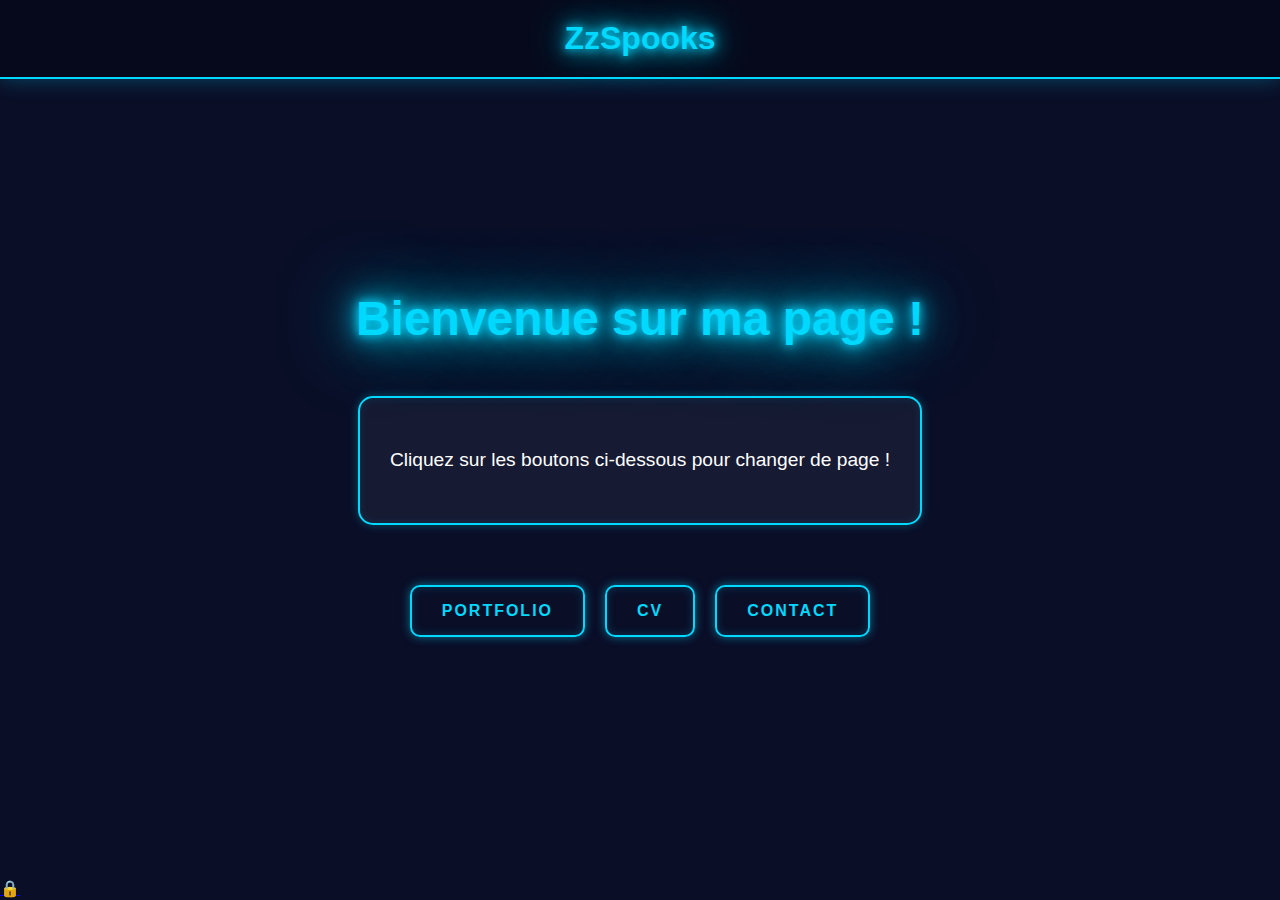
<file: index.html>
<!DOCTYPE html>
<html lang="fr">
<head>
    <meta charset="UTF-8">
    <meta name="viewport" content="width=device-width, initial-scale=1.0">
    <title>Accueil</title>
    <link rel="stylesheet" href="style.css">
</head>
<body>
    <header>
        <h1>ZzSpooks</h1>
    </header>

    <div class="container">
        <h1 id="mainTitle">Bienvenue sur ma page !</h1>
        
        <div class="content" id="mainContent">
            <p id="mainText">Cliquez sur les boutons ci-dessous pour changer de page !</p>
        </div>

        <!-- Boutons de navigation Portfolio et Contact -->
        <div class="nav-button-container">
            <a href="portfolio.html" class="neon-button nav-btn">Portfolio</a>
            <a href="cv.html" class="neon-button nav-btn">CV</a>
            <a href="contact.html" class="neon-button nav-btn">Contact</a>
        </div>
    </div>

    <script src="script.js"></script>
    <!-- Bouton secret en bas à droite -->
    <a href="side/indexside.html" class="secret-button" title="?">
        🔒
    </a>

    <script src="script.js"></script>
</body>
</html>
</file>
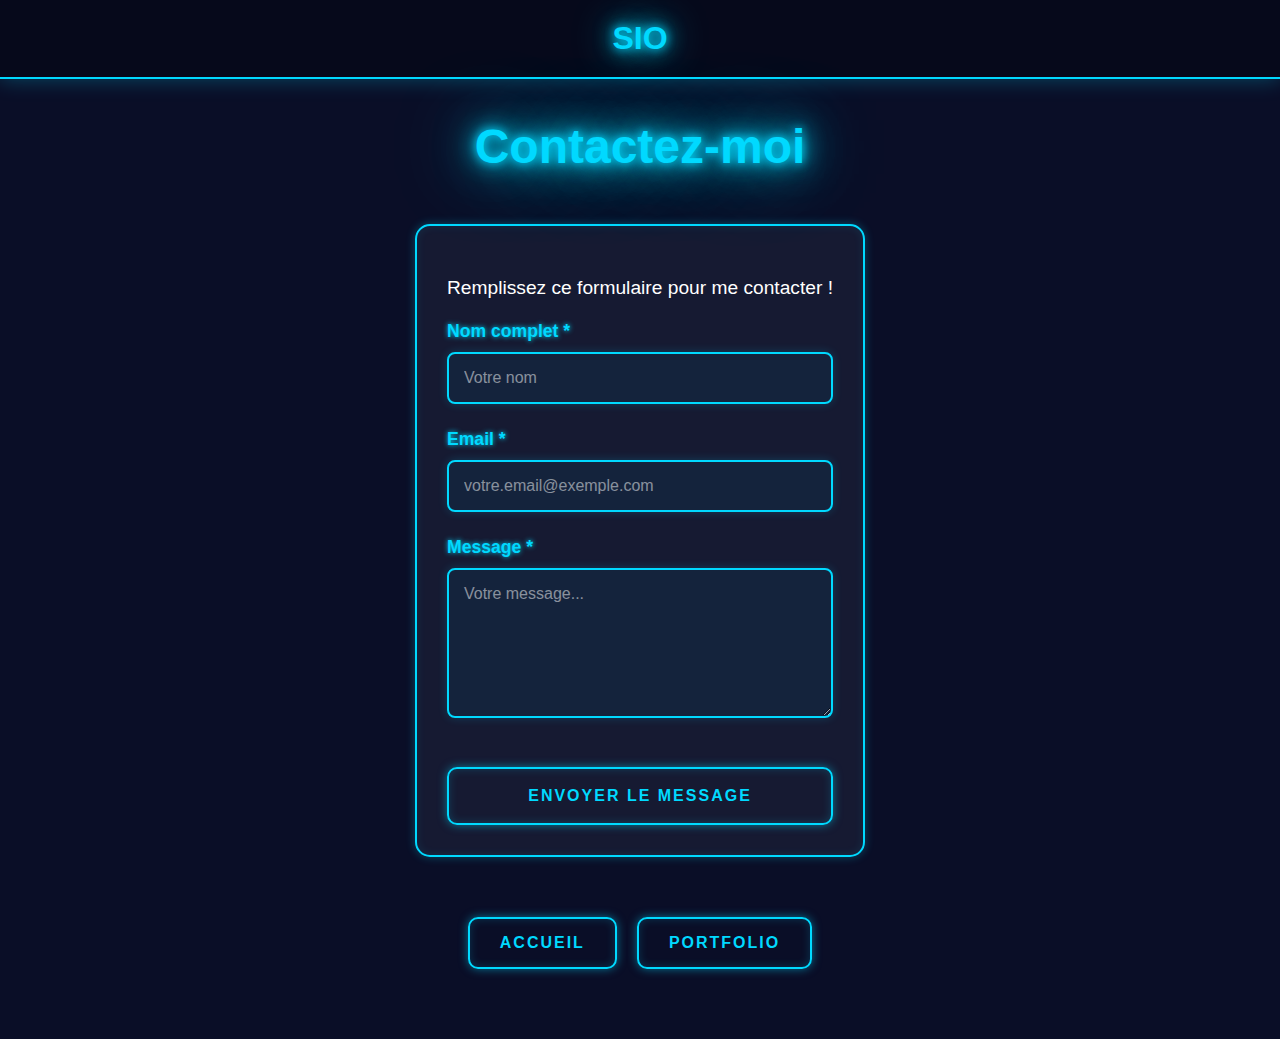
<file: contact.html>
<!DOCTYPE html>
<html lang="fr">
<head>
    <meta charset="UTF-8">
    <meta name="viewport" content="width=device-width, initial-scale=1.0">
    <title>Contact</title>
    <link rel="stylesheet" href="style.css">
    <style>
        /* Styles spécifiques pour le formulaire de contact */
        .form-group {
            margin-bottom: 25px;
            text-align: left;
        }

        .form-group label {
            display: block;
            margin-bottom: 10px;
            color: #00d9ff;
            font-weight: bold;
            font-size: 1.1rem;
            text-shadow: 0 0 5px #00d9ff;
        }

        .form-group input,
        .form-group textarea {
            width: 100%;
            padding: 15px;
            background: rgba(0, 217, 255, 0.05);
            border: 2px solid #00d9ff;
            border-radius: 8px;
            color: #fff;
            font-size: 1rem;
            font-family: 'Arial', sans-serif;
            transition: all 0.3s ease;
            box-shadow: 0 0 10px rgba(0, 217, 255, 0.2);
        }

        .form-group input:focus,
        .form-group textarea:focus {
            outline: none;
            background: rgba(0, 217, 255, 0.1);
            box-shadow: 0 0 20px rgba(0, 217, 255, 0.5);
        }

        .form-group textarea {
            min-height: 150px;
            resize: vertical;
        }

        .form-group input::placeholder,
        .form-group textarea::placeholder {
            color: rgba(255, 255, 255, 0.5);
        }

        .submit-btn {
            width: 100%;
            padding: 18px;
            margin-top: 20px;
        }

        #formMessage {
            margin-top: 20px;
            padding: 15px;
            border-radius: 8px;
            display: none;
            text-align: center;
            font-weight: bold;
        }

        #formMessage.success {
            display: block;
            background: rgba(0, 255, 136, 0.1);
            border: 2px solid #00ff88;
            color: #00ff88;
            box-shadow: 0 0 15px rgba(0, 255, 136, 0.3);
        }
    </style>
</head>
<body>
    <header>
        <h1>SIO</h1>
    </header>

    <div class="container">
        <h1 id="mainTitle">Contactez-moi</h1>
        
        <div class="content" style="max-width: 600px;">
            <p>Remplissez ce formulaire pour me contacter !</p>
            
            <form id="contactForm">
                <div class="form-group">
                    <label for="name">Nom complet *</label>
                    <input type="text" id="name" name="name" placeholder="Votre nom" required>
                </div>

                <div class="form-group">
                    <label for="email">Email *</label>
                    <input type="email" id="email" name="email" placeholder="votre.email@exemple.com" required>
                </div>

                <div class="form-group">
                    <label for="message">Message *</label>
                    <textarea id="message" name="message" placeholder="Votre message..." required></textarea>
                </div>

                <button type="submit" class="neon-button submit-btn">Envoyer le message</button>
            </form>

            <div id="formMessage"></div>
        </div>

        <div class="nav-button-container" style="margin-top: 30px;">
            <a href="index.html" class="neon-button nav-btn">Accueil</a>
            <a href="portfolio.html" class="neon-button nav-btn">Portfolio</a>
        </div>
    </div>

    <script src="script.js"></script>
    <script>
        // Gestion du formulaire de contact
        document.getElementById('contactForm').addEventListener('submit', function(e) {
            e.preventDefault();
            
            const name = document.getElementById('name').value;
            const email = document.getElementById('email').value;
            const message = document.getElementById('message').value;
            
            // Créer le lien mailto
            const subject = encodeURIComponent('Contact depuis le portfolio');
            const body = encodeURIComponent(
                `Nom: ${name}\n` +
                `Email: ${email}\n\n` +
                `Message:\n${message}`
            );
            
            // Ouvrir le client email
            window.location.href = `mailto:mathisgomes@proton.me?subject=${subject}&body=${body}`;
            
            // Afficher un message de confirmation
            const formMessage = document.getElementById('formMessage');
            formMessage.textContent = 'Votre client email va s\'ouvrir. Merci de votre message !';
            formMessage.className = 'success';
            
            // Réinitialiser le formulaire après 2 secondes
            setTimeout(() => {
                document.getElementById('contactForm').reset();
                formMessage.style.display = 'none';
            }, 3000);
        });
    </script>
</body>
</html>
</file>
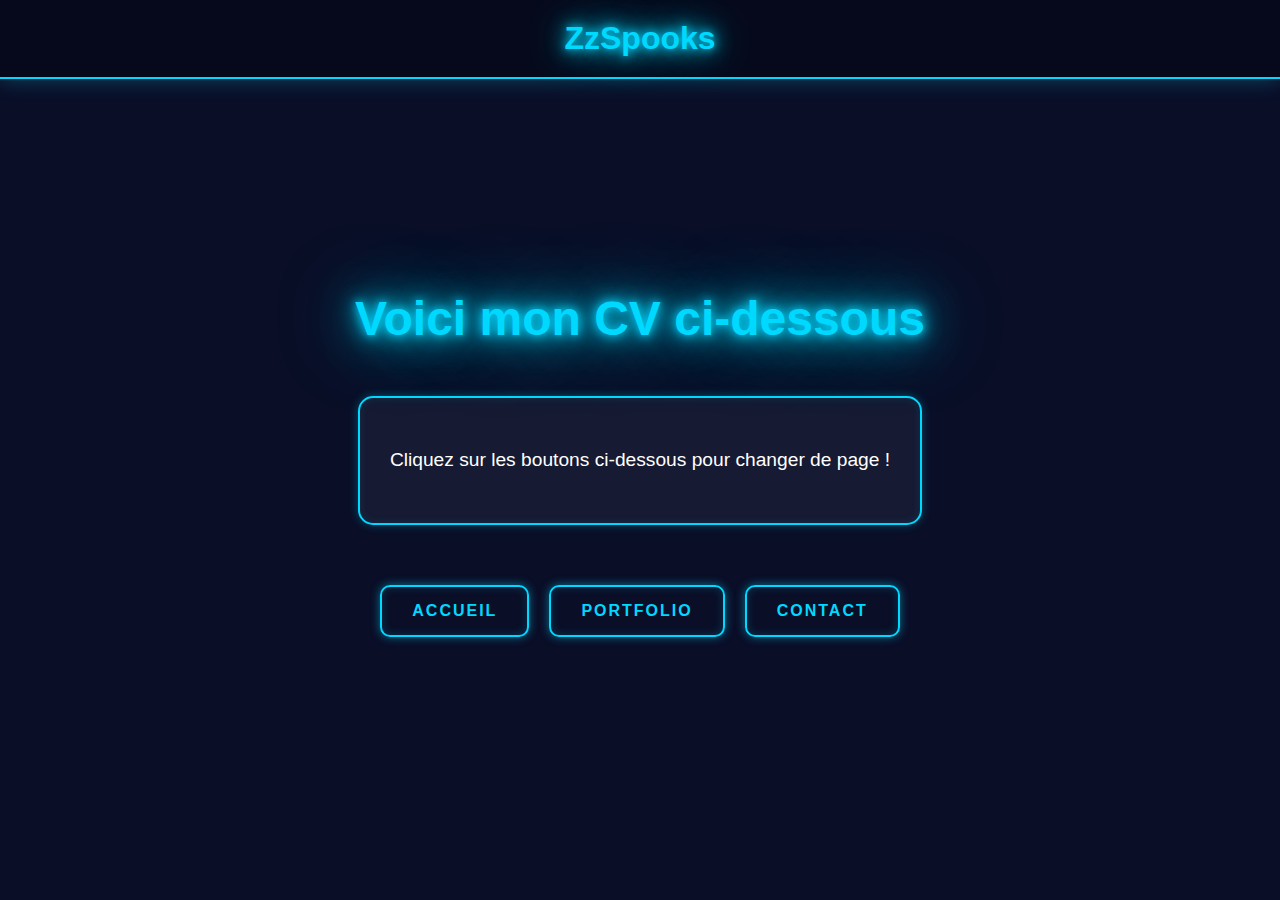
<file: cv.html>
<!DOCTYPE html>
<html lang="fr">
<head>
    <meta charset="UTF-8">
    <meta name="viewport" content="width=device-width, initial-scale=1.0">
    <title>CV</title>
    <link rel="stylesheet" href="style.css">
</head>
<body>
    <header>
        <h1>ZzSpooks</h1>
    </header>

    <div class="container">
        <h1 id="mainTitle">Voici mon CV ci-dessous</h1>
        
        <div class="content" id="mainContent">
            <p id="mainText">Cliquez sur les boutons ci-dessous pour changer de page !</p>
        </div>

        <!-- Boutons de navigation Portfolio et Contact -->
        <div class="nav-button-container">
            <a href="index.html" class="neon-button nav-btn">Accueil</a>
            <a href="portfolio.html" class="neon-button nav-btn">Portfolio</a>
            <a href="contact.html" class="neon-button nav-btn">Contact</a>
        </div>
    </div>
    <script src="script.js"></script>
</body>
</html>
</file>
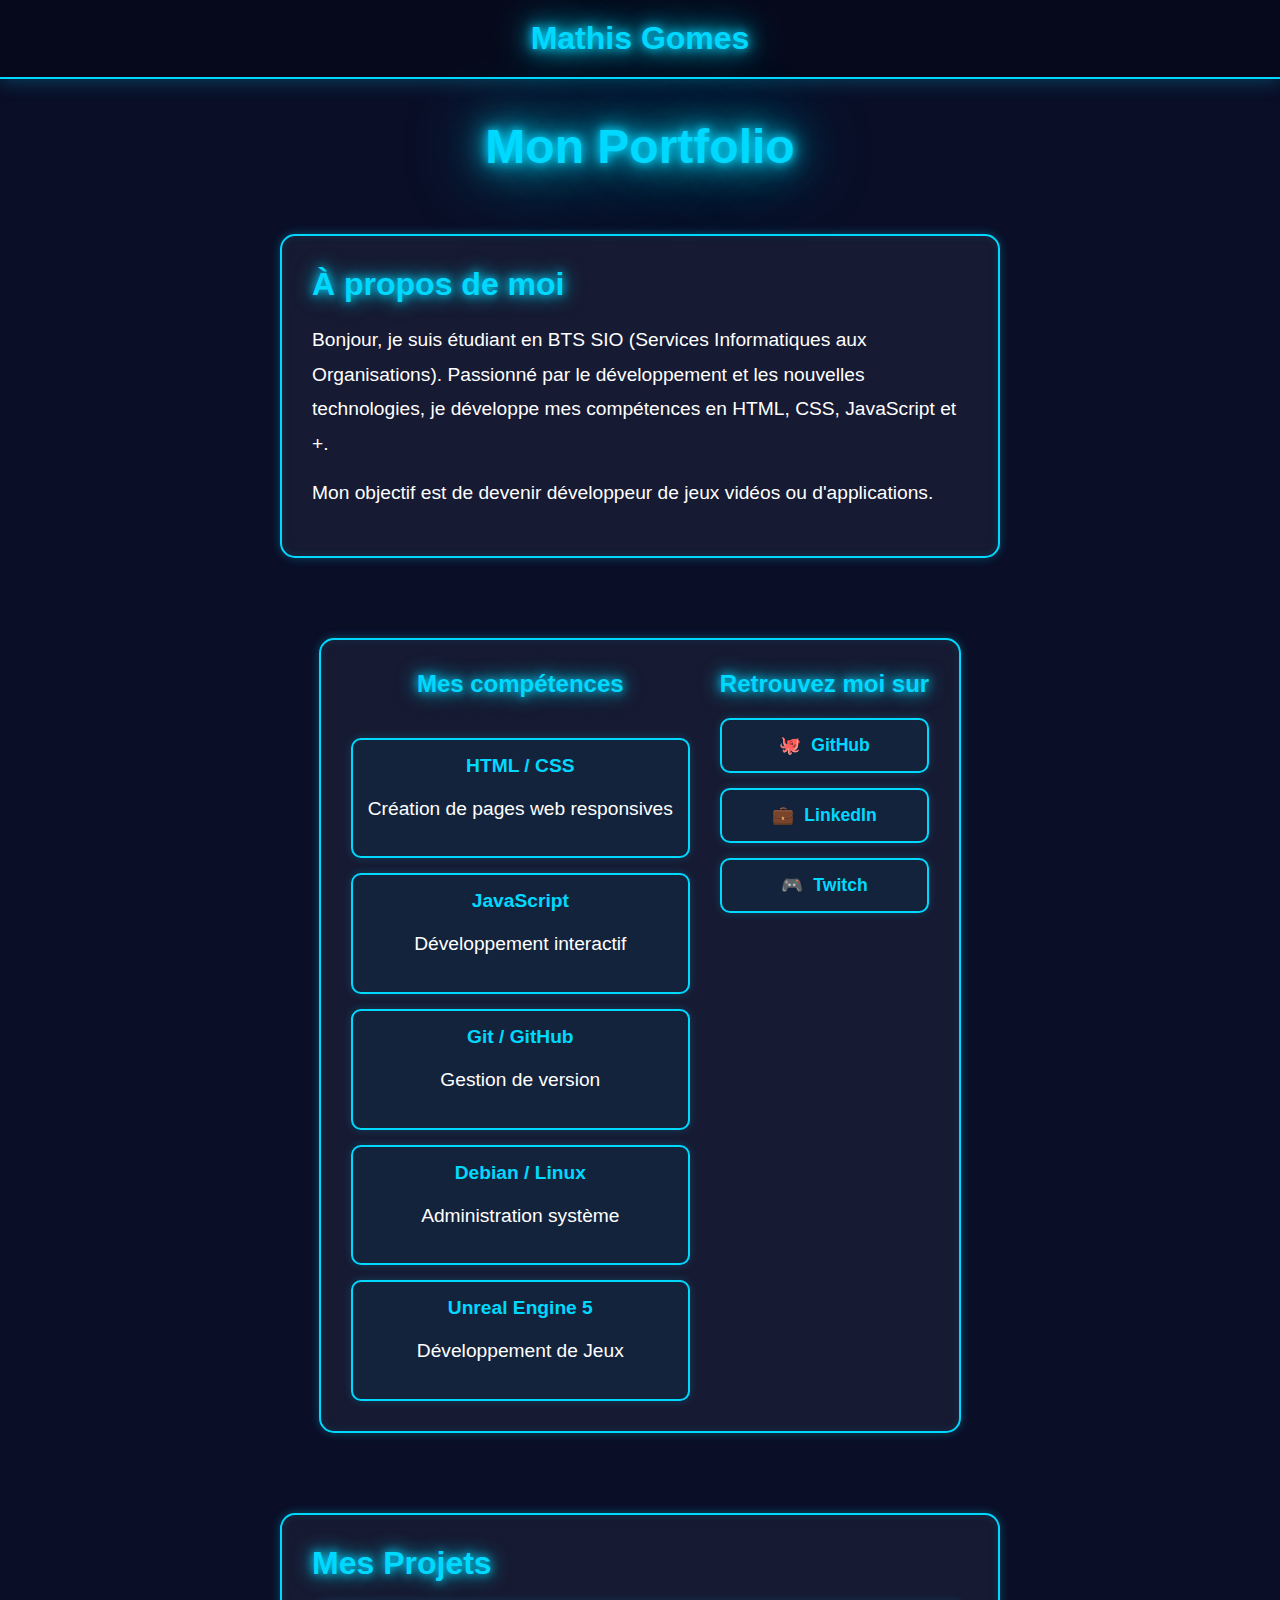
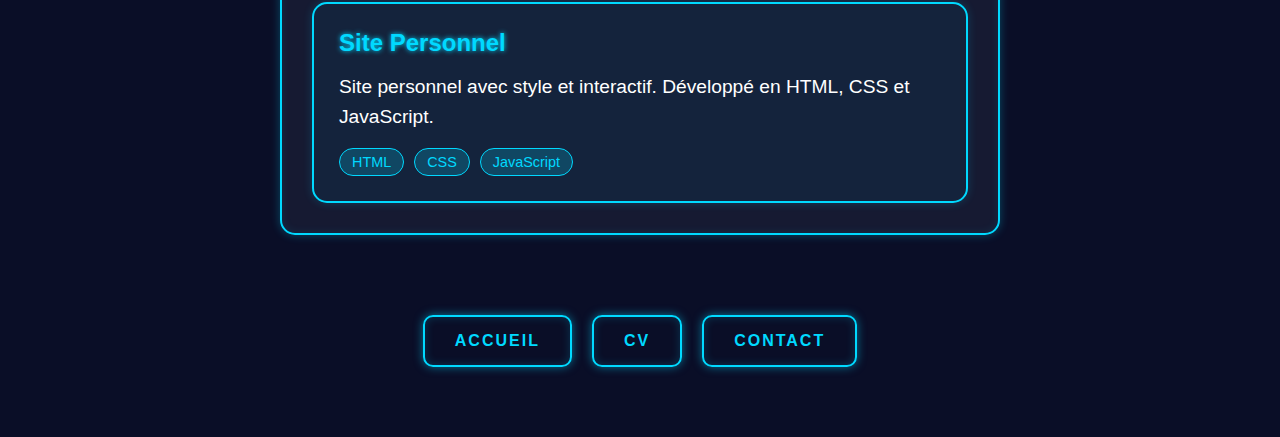
<file: portfolio.html>
<!DOCTYPE html>
<html lang="fr">
<head>
    <meta charset="UTF-8">
    <meta name="viewport" content="width=device-width, initial-scale=1.0">
    <title>Portfolio</title>
    <link rel="stylesheet" href="style.css">
    <style>
        /* Styles spécifiques pour le portfolio */
        .portfolio-section {
            margin: 40px 0;
            text-align: left;
        }

        .portfolio-section h2 {
            color: #00d9ff;
            font-size: 2rem;
            margin-bottom: 20px;
            text-shadow: 0 0 10px #00d9ff, 0 0 20px #00d9ff;
        }

        .about-text {
            font-size: 1.1rem;
            line-height: 1.8;
            margin-bottom: 15px;
        }

        .skills-grid {
            display: grid;
            grid-template-columns: repeat(auto-fit, minmax(200px, 1fr));
            gap: 15px;
            margin-top: 20px;
        }
        /* AJOUTE CE CODE ICI - Après .skills-grid */

.portfolio-layout {
    display: grid;
    grid-template-columns: 1fr auto;
    gap: 30px;
    align-items: start;  /* ✅ AJOUTE CETTE LIGNE pour aligner en haut */
}

.skills-section,
.social-section {
    display: flex;
    flex-direction: column;
}

.section-title {
    color: #00d9ff;
    font-size: 1.5rem;
    margin-bottom: 20px;
    text-shadow: 0 0 10px #00d9ff, 0 0 20px #00d9ff;
    text-align: center;
}

.social-links {
    display: flex;
    flex-direction: column;
    gap: 15px;
    min-width: 200px;
}

.social-btn {
    display: flex;
    align-items: center;
    justify-content: center;
    gap: 10px;
    padding: 15px 20px;
    background: rgba(0, 217, 255, 0.05);
    border: 2px solid #00d9ff;
    border-radius: 10px;
    color: #00d9ff;
    text-decoration: none;
    font-weight: bold;
    font-size: 1.1rem;
    transition: all 0.3s ease;
    box-shadow: 0 0 10px rgba(0, 217, 255, 0.2);
}

.social-btn:hover {
    background: rgba(0, 217, 255, 0.1);
    box-shadow: 0 0 20px rgba(0, 217, 255, 0.5);
    transform: translateX(-5px);
}

@media (max-width: 768px) {
    .portfolio-layout {
        grid-template-columns: 1fr;
    }
    
    .social-links {
        flex-direction: row;
        justify-content: center;
        flex-wrap: wrap;
    }
}



        .skill-item {
            background: rgba(0, 217, 255, 0.05);
            padding: 15px;
            border: 2px solid #00d9ff;
            border-radius: 10px;
            text-align: center;
            transition: all 0.3s ease;
            box-shadow: 0 0 10px rgba(0, 217, 255, 0.2);
        }

        .skill-item:hover {
            background: rgba(0, 217, 255, 0.1);
            box-shadow: 0 0 20px rgba(0, 217, 255, 0.4);
            transform: translateY(-5px);
        }

        .skill-item h3 {
            color: #00d9ff;
            font-size: 1.2rem;
            margin-bottom: 10px;
        }

        .projects-grid {
            display: grid;
            grid-template-columns: repeat(auto-fit, minmax(300px, 1fr));
            gap: 25px;
            margin-top: 20px;
        }

        .project-card {
            background: rgba(0, 217, 255, 0.05);
            padding: 25px;
            border: 2px solid #00d9ff;
            border-radius: 15px;
            transition: all 0.3s ease;
            box-shadow: 0 0 10px rgba(0, 217, 255, 0.2);
        }

        .project-card:hover {
            background: rgba(0, 217, 255, 0.1);
            box-shadow: 0 0 25px rgba(0, 217, 255, 0.5);
            transform: translateY(-5px);
        }

        .project-card h3 {
            color: #00d9ff;
            font-size: 1.5rem;
            margin-bottom: 15px;
            text-shadow: 0 0 5px #00d9ff;
        }

        .project-card p {
            line-height: 1.6;
            margin-bottom: 15px;
        }

        .project-tech {
            display: flex;
            flex-wrap: wrap;
            gap: 10px;
            margin-top: 15px;
        }

        .tech-tag {
            background: rgba(0, 217, 255, 0.2);
            padding: 5px 12px;
            border-radius: 20px;
            font-size: 0.9rem;
            color: #00d9ff;
            border: 1px solid #00d9ff;
        }
    </style>
</head>
<body>
    <header>
        <h1>Mathis Gomes</h1>
    </header>

    <div class="container">
        <h1 id="mainTitle">Mon Portfolio</h1>
        
        <div class="content portfolio-section">
            <h2>À propos de moi</h2>
            <p class="about-text">
                Bonjour, je suis étudiant en BTS SIO (Services Informatiques aux Organisations). 
                Passionné par le développement et les nouvelles technologies, je développe 
                mes compétences en HTML, CSS, JavaScript et +.
            </p>
            <p class="about-text">
                Mon objectif est de devenir développeur de jeux vidéos ou d'applications.
            </p>
        </div>

        <!-- Section Compétences -->
       <!-- Section Compétences -->
<!-- Section Compétences -->
<div class="content portfolio-section"> 
    <div class="portfolio-layout">
        <!-- Colonne gauche : Compétences -->
        <div class="skills-section">
            <h3 class="section-title">Mes compétences</h3>
            <div class="skills-grid">
                <div class="skill-item">
                    <h3>HTML / CSS</h3>
                    <p>Création de pages web responsives</p>
                </div>
                <div class="skill-item">
                    <h3>JavaScript</h3>
                    <p>Développement interactif</p>
                </div>
                <div class="skill-item">
                    <h3>Git / GitHub</h3>
                    <p>Gestion de version</p>
                </div>
                <div class="skill-item">
                    <h3>Debian / Linux</h3>
                    <p>Administration système</p>
                </div>
                <div class="skill-item">
                    <h3>Unreal Engine 5</h3>
                    <p>Développement de Jeux</p>
                </div>
            </div>
        </div>
        
        <!-- Colonne droite : Réseaux sociaux -->
        <div class="social-section">
            <h3 class="section-title">Retrouvez moi sur</h3>
            <div class="social-links">
                <a href="https://github.com/zzspooks" target="_blank" class="social-btn">
                    <span>🐙</span> GitHub
                </a>
                <a href="https://linkedin.com/in/mathisgomes" target="_blank" class="social-btn">
                    <span>💼</span> LinkedIn
                </a>
                <a href="https://twitch.tv/zzspooks" target="_blank" class="social-btn">
                    <span>🎮</span> Twitch
                </a>
            </div>
        </div>
    </div>
</div>



        <!-- Section Projets -->
        <div class="content portfolio-section">
            <h2>Mes Projets</h2>
            <div class="projects-grid">
                <!-- PROJET 1 - MODIFIEZ CE PROJET -->
                <div class="project-card">
                    <h3>Site Personnel</h3>
                    <p>
                        Site personnel avec style et interactif. 
                        Développé en HTML, CSS et JavaScript.
                    </p>
                    <div class="project-tech">
                        <span class="tech-tag">HTML</span>
                        <span class="tech-tag">CSS</span>
                        <span class="tech-tag">JavaScript</span>
                    </div>
                </div>
                <!-- Ici pour rajouter un projet -->
            </div>
        </div>

        <!-- Boutons de nav -->
        <div class="nav-button-container" style="margin-top: 40px;">
            <a href="index.html" class="neon-button nav-btn">Accueil</a>
            <a href="cv.html" class="neon-button nav-btn">CV</a>
            <a href="contact.html" class="neon-button nav-btn">Contact</a>
        </div>
    </div>

    <script src="script.js"></script>
</body>
</html>
</file>
<file: style.css>
* {
    margin: 0;
    padding: 0;
    box-sizing: border-box;
}

body {
    font-family: 'Arial', sans-serif;
    background: #0a0e27;
    color: #fff;
    min-height: 100vh;
    transition: all 0.3s ease;
}

/* Header simplifié */
header {
    background: rgba(0, 0, 0, 0.3);
    padding: 20px 40px;
    text-align: center;
    border-bottom: 2px solid #00d9ff;
    box-shadow: 0 0 20px rgba(0, 217, 255, 0.3);
}

header h1 {
    font-size: 2rem;
    color: #00d9ff;
    text-shadow: 
        0 0 10px #00d9ff,
        0 0 20px #00d9ff,
        0 0 40px #00d9ff;
    margin: 0;
}

/* Container principal */
.container {
    max-width: 800px;
    margin: 0 auto;
    padding: 40px;
    text-align: center;
    display: flex;
    flex-direction: column;
    align-items: center;
    justify-content: center;
    min-height: calc(100vh - 100px);
}

#mainTitle {
    font-size: 3rem;
    margin-bottom: 20px;
    color: #00d9ff;
    text-shadow: 
        0 0 10px #00d9ff,
        0 0 20px #00d9ff,
        0 0 40px #00d9ff,
        0 0 80px #00d9ff;
    transition: all 0.3s ease;
}

.content {
    background: rgba(255, 255, 255, 0.05);
    padding: 30px;
    border-radius: 15px;
    margin: 30px 0;
    border: 2px solid #00d9ff;
    box-shadow: 
        0 0 10px rgba(0, 217, 255, 0.3),
        inset 0 0 10px rgba(0, 217, 255, 0.1);
    transition: all 0.3s ease;
}

.content p {
    font-size: 1.2rem;
    line-height: 1.8;
    margin: 15px 0;
    transition: all 0.3s ease;
}

/* Container pour les boutons Portfolio et Contact */
.nav-button-container {
    display: flex;
    gap: 20px;
    justify-content: center;
    margin: 30px 0;
}

/* Boutons de navigation (Portfolio et Contact) */
.nav-btn {
    padding: 18px 40px;
    font-size: 1.1rem;
    text-decoration: none;
    display: inline-block;
}

/* Container pour les boutons d'action */
.button-container {
    display: flex;
    flex-wrap: wrap;
    gap: 15px;
    justify-content: center;
    margin-top: 20px;
}

/* Style général des boutons néon */
.neon-button {
    padding: 15px 30px;
    background: transparent;
    border: 2px solid #00d9ff;
    color: #00d9ff;
    font-size: 1rem;
    font-weight: bold;
    text-transform: uppercase;
    letter-spacing: 2px;
    cursor: pointer;
    border-radius: 10px;
    position: relative;
    overflow: hidden;
    transition: all 0.3s ease;
    box-shadow: 
        0 0 10px rgba(0, 217, 255, 0.5),
        inset 0 0 10px rgba(0, 217, 255, 0.2);
}

.neon-button:hover {
    background: rgba(0, 217, 255, 0.1);
    box-shadow: 
        0 0 20px rgba(0, 217, 255, 0.8),
        0 0 40px rgba(0, 217, 255, 0.6),
        inset 0 0 20px rgba(0, 217, 255, 0.3);
    transform: translateY(-2px);
}

.neon-button:active {
    transform: translateY(0);
}

/* Animation de pulsation */
@keyframes pulse {
    0%, 100% {
        text-shadow: 
            0 0 10px #00d9ff,
            0 0 20px #00d9ff,
            0 0 40px #00d9ff;
    }
    50% {
        text-shadow: 
            0 0 20px #00d9ff,
            0 0 40px #00d9ff,
            0 0 80px #00d9ff,
            0 0 120px #00d9ff;
    }
}

.pulse-animation {
    animation: pulse 2s infinite;
}

/* Responsive */
@media (max-width: 768px) {
    header {
        padding: 15px 20px;
    }
    
    .container {
        padding: 20px;
    }
    
    #mainTitle {
        font-size: 2rem;
    }
    
    .nav-button-container {
        flex-direction: column;
        gap: 15px;
    }
    
    .button-container {
        flex-direction: column;
    }
}
</file>
